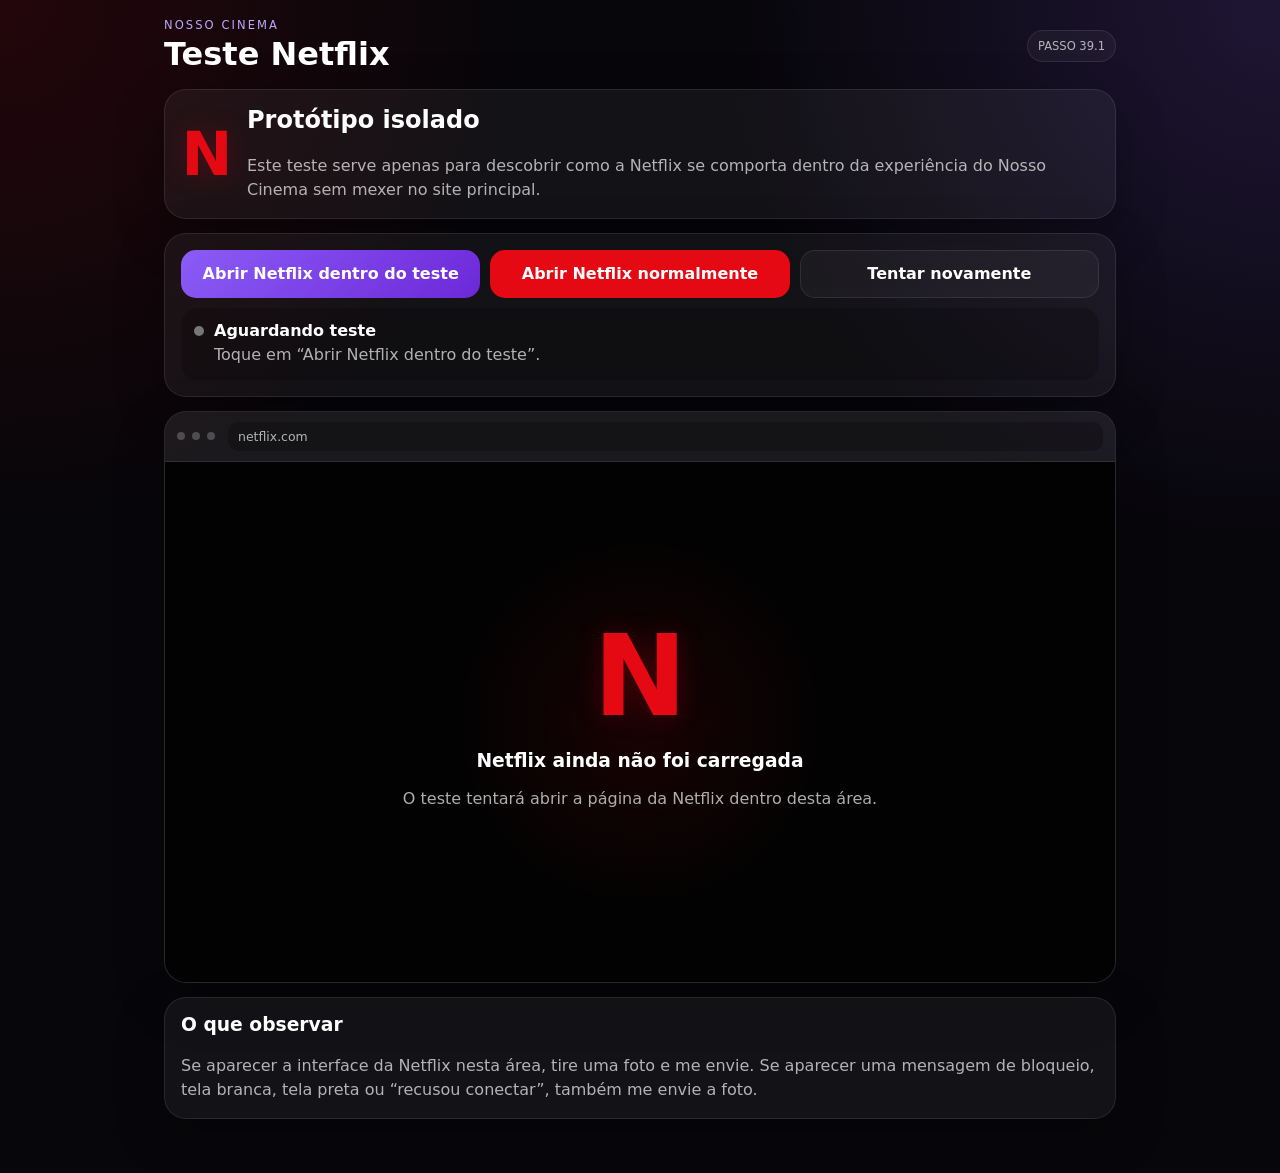
<file: netflix-teste.html>
<!DOCTYPE html>
<html lang="pt-BR">
<head>
    <meta charset="UTF-8">

    <meta
        name="viewport"
        content="width=device-width, initial-scale=1.0, viewport-fit=cover"
    >

    <meta name="theme-color" content="#07060a">

    <title>Nosso Cinema — Teste Netflix</title>

    <link rel="stylesheet" href="netflix-teste.css">
</head>

<body>

    <main class="app-shell">

        <header class="topbar">

            <div>
                <p class="eyebrow">NOSSO CINEMA</p>
                <h1>Teste Netflix</h1>
            </div>

            <span class="badge">
                PASSO 39.1
            </span>

        </header>


        <section class="hero-card">

            <div class="netflix-mark">
                N
            </div>

            <div>
                <h2>Protótipo isolado</h2>

                <p>
                    Este teste serve apenas para descobrir como a Netflix
                    se comporta dentro da experiência do Nosso Cinema
                    sem mexer no site principal.
                </p>
            </div>

        </section>


        <section class="controls-card">

            <button
                id="openInsideBtn"
                class="primary-btn"
                type="button"
            >
                Abrir Netflix dentro do teste
            </button>


            <button
                id="openExternalBtn"
                class="secondary-btn"
                type="button"
            >
                Abrir Netflix normalmente
            </button>


            <button
                id="reloadBtn"
                class="ghost-btn"
                type="button"
            >
                Tentar novamente
            </button>


            <div class="status-box">

                <span
                    id="statusDot"
                    class="status-dot idle"
                ></span>

                <div>

                    <strong id="statusTitle">
                        Aguardando teste
                    </strong>

                    <p id="statusText">
                        Toque em “Abrir Netflix dentro do teste”.
                    </p>

                </div>

            </div>

        </section>


        <section class="browser-card">

            <div class="browser-bar">

                <span class="dot"></span>
                <span class="dot"></span>
                <span class="dot"></span>

                <div class="address">
                    netflix.com
                </div>

            </div>


            <div class="frame-wrap">

                <div
                    id="framePlaceholder"
                    class="frame-placeholder"
                >

                    <div class="big-n">
                        N
                    </div>

                    <h3>
                        Netflix ainda não foi carregada
                    </h3>

                    <p>
                        O teste tentará abrir a página da Netflix
                        dentro desta área.
                    </p>

                </div>


                <iframe
                    id="netflixFrame"
                    title="Teste Netflix"
                    allow="autoplay; encrypted-media; fullscreen"
                    referrerpolicy="strict-origin-when-cross-origin"
                    hidden
                ></iframe>

            </div>

        </section>


        <section class="notes-card">

            <h3>O que observar</h3>

            <p>
                Se aparecer a interface da Netflix nesta área,
                tire uma foto e me envie.

                Se aparecer uma mensagem de bloqueio,
                tela branca, tela preta ou “recusou conectar”,
                também me envie a foto.
            </p>

        </section>

    </main>


    <script src="netflix-teste.js"></script>

</body>
</html>
</file>
<file: netflix-teste.css>
* {
    box-sizing: border-box;
}

:root {
    color-scheme: dark;

    --bg: #07060a;
    --card: rgba(255, 255, 255, 0.05);
    --line: rgba(255, 255, 255, 0.09);
    --text: #ffffff;
    --muted: rgba(255, 255, 255, 0.68);

    --purple: #8b5cf6;
    --purple2: #6d28d9;

    --netflix: #e50914;
}

body {
    margin: 0;
    min-height: 100vh;

    font-family:
        Inter,
        ui-sans-serif,
        system-ui,
        -apple-system,
        BlinkMacSystemFont,
        "Segoe UI",
        sans-serif;

    background:
        radial-gradient(
            circle at top right,
            rgba(139, 92, 246, 0.18),
            transparent 32%
        ),
        radial-gradient(
            circle at top left,
            rgba(229, 9, 20, 0.13),
            transparent 30%
        ),
        var(--bg);

    color: var(--text);
}

button {
    font: inherit;
}

.app-shell {
    width: min(100%, 980px);
    margin: 0 auto;

    padding:
        18px
        14px
        40px;
}

.topbar {
    display: flex;
    align-items: center;
    justify-content: space-between;

    gap: 14px;
    margin-bottom: 16px;
}

.eyebrow {
    margin:
        0
        0
        3px;

    font-size: 0.72rem;
    letter-spacing: 0.18em;

    color: #bda7ff;
}

h1,
h2,
h3,
p {
    margin-top: 0;
}

h1 {
    margin-bottom: 0;

    font-size:
        clamp(
            1.4rem,
            5vw,
            2rem
        );
}

.badge {
    padding:
        8px
        10px;

    border:
        1px
        solid
        var(--line);

    border-radius: 999px;

    font-size: 0.72rem;

    color: var(--muted);

    background:
        rgba(
            255,
            255,
            255,
            0.04
        );
}

.hero-card,
.controls-card,
.browser-card,
.notes-card {
    border:
        1px
        solid
        var(--line);

    background: var(--card);

    border-radius: 22px;

    padding: 16px;

    box-shadow:
        0
        16px
        50px
        rgba(
            0,
            0,
            0,
            0.28
        );

    margin-bottom: 14px;
}

.hero-card {
    display: flex;
    align-items: center;

    gap: 14px;
}

.hero-card p,
.notes-card p,
.status-box p {
    color: var(--muted);

    line-height: 1.5;

    margin-bottom: 0;
}

.netflix-mark,
.big-n {
    color: var(--netflix);

    font-weight: 900;

    line-height: 1;

    text-shadow:
        0
        0
        26px
        rgba(
            229,
            9,
            20,
            0.25
        );
}

.netflix-mark {
    font-size: 3.8rem;

    min-width: 52px;

    text-align: center;
}

.controls-card {
    display: grid;

    gap: 10px;
}

.primary-btn,
.secondary-btn,
.ghost-btn {
    width: 100%;

    min-height: 48px;

    border-radius: 15px;

    border: 0;

    cursor: pointer;

    font-weight: 800;
}

.primary-btn {
    color: #ffffff;

    background:
        linear-gradient(
            135deg,
            var(--purple),
            var(--purple2)
        );
}

.secondary-btn {
    color: #ffffff;

    background: var(--netflix);
}

.ghost-btn {
    color: #ffffff;

    border:
        1px
        solid
        var(--line);

    background:
        rgba(
            255,
            255,
            255,
            0.04
        );
}

.status-box {
    display: flex;

    gap: 10px;

    align-items: flex-start;

    padding: 13px;

    border-radius: 16px;

    background:
        rgba(
            0,
            0,
            0,
            0.22
        );
}

.status-box strong {
    display: block;

    margin-bottom: 3px;
}

.status-dot {
    width: 10px;
    height: 10px;

    border-radius: 999px;

    margin-top: 5px;

    flex: 0 0 auto;
}

.status-dot.idle {
    background: #777777;
}

.status-dot.loading {
    background: #f4c542;

    box-shadow:
        0
        0
        14px
        rgba(
            244,
            197,
            66,
            0.55
        );
}

.status-dot.sent {
    background: #7cfc9f;

    box-shadow:
        0
        0
        14px
        rgba(
            124,
            252,
            159,
            0.5
        );
}

.status-dot.error {
    background: #ff6b6b;

    box-shadow:
        0
        0
        14px
        rgba(
            255,
            107,
            107,
            0.5
        );
}

.browser-card {
    padding: 0;

    overflow: hidden;
}

.browser-bar {
    display: flex;

    align-items: center;

    gap: 7px;

    padding:
        10px
        12px;

    border-bottom:
        1px
        solid
        var(--line);

    background:
        rgba(
            255,
            255,
            255,
            0.035
        );
}

.dot {
    width: 8px;
    height: 8px;

    border-radius: 999px;

    background:
        rgba(
            255,
            255,
            255,
            0.22
        );
}

.address {
    margin-left: 6px;

    flex: 1;

    padding:
        7px
        10px;

    border-radius: 10px;

    background:
        rgba(
            0,
            0,
            0,
            0.25
        );

    color: var(--muted);

    font-size: 0.78rem;
}

.frame-wrap {
    position: relative;

    min-height: 520px;

    background: #000000;
}

#netflixFrame {
    width: 100%;

    height: 72vh;

    min-height: 520px;

    border: 0;

    background: #000000;
}

.frame-placeholder {
    min-height: 520px;

    display: grid;

    place-items: center;

    align-content: center;

    padding: 24px;

    text-align: center;

    background:
        radial-gradient(
            circle at center,
            rgba(229, 9, 20, 0.10),
            transparent 35%
        ),
        #020202;
}

.big-n {
    font-size: 7rem;

    margin-bottom: 18px;
}

.frame-placeholder p {
    max-width: 480px;

    color: var(--muted);
}

@media (min-width: 720px) {
    .controls-card {
        grid-template-columns:
            repeat(
                3,
                1fr
            );
    }

    .status-box {
        grid-column:
            1 / -1;
    }
}
</file>
